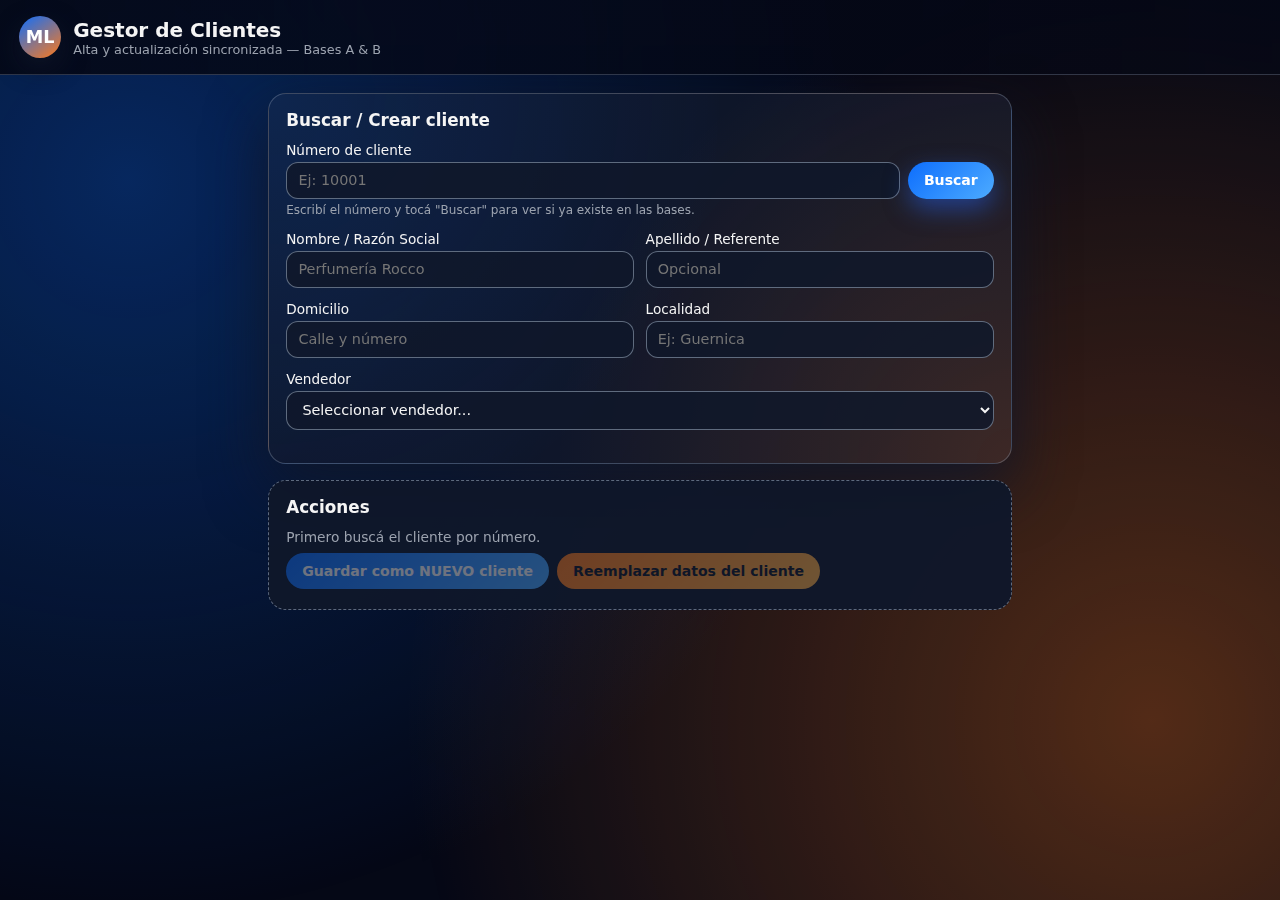
<file: index.html>
<!DOCTYPE html>
<html lang="es">
<head>
  <meta charset="UTF-8" />
  <title>Gestor de Clientes — ML</title>
  <meta name="viewport" content="width=device-width, initial-scale=1" />

  <link rel="manifest" href="manifest.json" />
  <link rel="stylesheet" href="style.css" />
  <meta name="theme-color" content="#0d6efd" />
</head>
<body>
  <div class="gradient-bg"></div>

  <header class="app-header">
    <div class="logo-circle">ML</div>
    <div class="title-block">
      <h1>Gestor de Clientes</h1>
      <p>Alta y actualización sincronizada — Bases A & B</p>
    </div>
  </header>

  <main class="app-main">
    <section class="card card-glass">
      <h2>Buscar / Crear cliente</h2>

      <div class="form-group">
        <label for="numeroInput">Número de cliente</label>
        <div class="row-inline">
          <input id="numeroInput" type="number" inputmode="numeric" placeholder="Ej: 10001" />
          <button id="btnBuscar" type="button" class="btn-primary bounce">
            Buscar
          </button>
        </div>
        <small class="help-text">Escribí el número y tocá "Buscar" para ver si ya existe en las bases.</small>
      </div>

      <div class="form-row-2">
        <div class="form-group">
          <label for="nombreInput">Nombre / Razón Social</label>
          <input id="nombreInput" type="text" placeholder="Perfumería Rocco" />
        </div>
        <div class="form-group">
          <label for="apellidoInput">Apellido / Referente</label>
          <input id="apellidoInput" type="text" placeholder="Opcional" />
        </div>
      </div>

      <div class="form-row-2">
        <div class="form-group">
          <label for="domicilioInput">Domicilio</label>
          <input id="domicilioInput" type="text" placeholder="Calle y número" />
        </div>
        <div class="form-group">
          <label for="localidadInput">Localidad</label>
          <input id="localidadInput" type="text" placeholder="Ej: Guernica" />
        </div>
      </div>

      <!-- 🔥 AGREGADO NUEVO: SELECTOR DE VENDEDOR -->
      <div class="form-group">
        <label for="vendedorSelect">Vendedor</label>
        <select id="vendedorSelect">
          <option value="">Seleccionar vendedor...</option>
          <option value="MARTIN">MARTIN</option>
          <option value="LUCAS">LUCAS</option>
          <option value="OTRO">OTRO</option>
        </select>
      </div>

      <!-- 🔥 AGREGADO NUEVO: CAMPO PARA OTRO VENDEDOR -->
      <div class="form-group hidden" id="vendedorOtroGroup">
        <label for="vendedorOtroInput">Nombre del vendedor</label>
        <input id="vendedorOtroInput" type="text" placeholder="Escribí el nombre" />
      </div>
      <!-- 🔥 FIN AGREGADO -->
    </section>

    <section id="infoActualSection" class="card card-contrast hidden">
      <h2>Cliente actual en las bases</h2>
      <div id="infoActual" class="info-actual"></div>
    </section>

    <section class="card card-actions">
      <h2>Acciones</h2>
      <p id="estadoTexto" class="estado-texto">Primero buscá el cliente por número.</p>

      <div class="button-row">
        <button id="btnGuardarNuevo" type="button" class="btn-primary bounce" disabled>
          Guardar como NUEVO cliente
        </button>
        <button id="btnReemplazar" type="button" class="btn-secondary bounce" disabled>
          Reemplazar datos del cliente
        </button>
      </div>
    </section>
  </main>

  <!-- Loading -->
  <div id="loadingOverlay" class="loading-overlay hidden">
    <div class="spinner"></div>
    <p>Sincronizando con la nube...</p>
  </div>

  <!-- Toast -->
  <div id="toast" class="toast hidden"></div>

  <!-- Confirm personalizado (ya lo tenés) -->
  <div id="confirmOverlay" class="modal-overlay hidden">
    <div class="modal-card">
      <h3 id="confirmTitle">Confirmación</h3>
      <p id="confirmMessage"></p>
      <div class="modal-buttons">
        <button id="confirmCancel" class="btn-cancel">Cancelar</button>
        <button id="confirmOk" class="btn-ok">Aceptar</button>
      </div>
    </div>
  </div>

  <script src="app.js"></script>
  <script>
    if ("serviceWorker" in navigator) {
      window.addEventListener("load", () => {
        navigator.serviceWorker.register("service-worker.js").catch(console.error);
      });
    }
  </script>
</body>
</html>
</file>
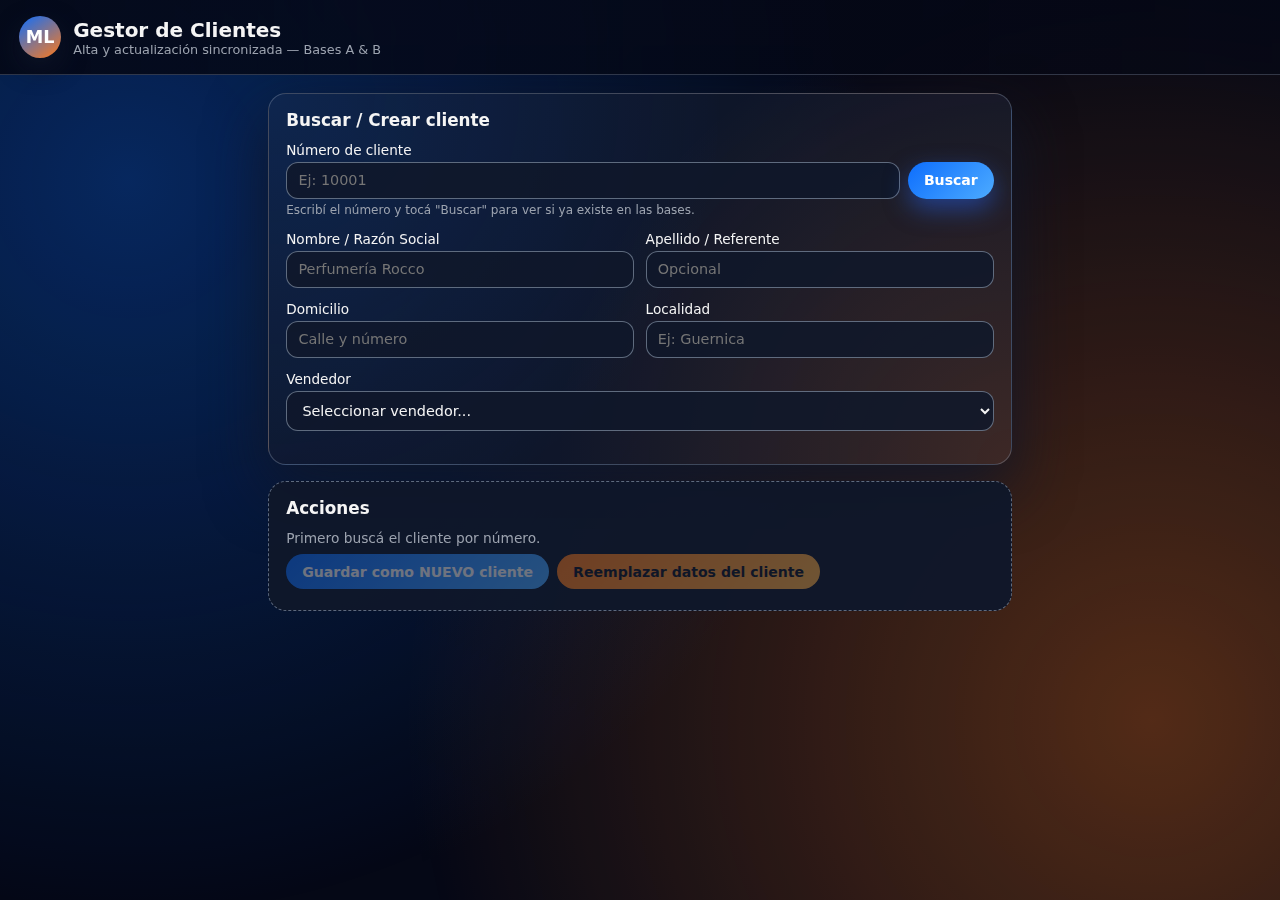
<file: index_v2.html>
<!DOCTYPE html>
<html lang="es">
<head>
  <meta charset="UTF-8" />
  <title>Gestor de Clientes — ML</title>
  <meta name="viewport" content="width=device-width, initial-scale=1" />
  <meta name="theme-color" content="#0d6efd" />

  <!-- AHORA TODO EL CSS ESTÁ AQUÍ PARA EVITAR PROBLEMAS DE CACHÉ -->
  <style>
    :root {
      --primary: #0d6efd;
      --primary-soft: #4dabff;
      --secondary: #ff7a1a;
      --bg: #050816;
      --card-bg: rgba(10, 18, 40, 0.92);
      --card-bg-contrast: rgba(255, 255, 255, 0.96);
      --text-main: #f5f5f5;
      --text-muted: #9ca3af;
      --border-soft: rgba(148, 163, 184, 0.35);
    }

    * {
      box-sizing: border-box;
      margin: 0;
      padding: 0;
      font-family: system-ui, -apple-system, BlinkMacSystemFont, "Segoe UI", sans-serif;
    }

    body {
      background: var(--bg);
      color: var(--text-main);
      min-height: 100vh;
      position: relative;
    }

    /* Fondo gradiente */
    .gradient-bg {
      position: fixed;
      inset: 0;
      background:
        radial-gradient(circle at 10% 20%, rgba(13, 110, 253, 0.35) 0, transparent 55%),
        radial-gradient(circle at 90% 80%, rgba(255, 122, 26, 0.35) 0, transparent 55%);
      opacity: 0.9;
      pointer-events: none;
      z-index: -1;
    }

    /* Header */
    .app-header {
      display: flex;
      align-items: center;
      gap: 0.75rem;
      padding: 1rem 1.2rem;
      position: sticky;
      top: 0;
      z-index: 10;
      backdrop-filter: blur(14px);
      background: linear-gradient(90deg, rgba(5, 8, 22, 0.9), rgba(5, 8, 22, 0.6));
      border-bottom: 1px solid rgba(148, 163, 184, 0.3);
    }

    .logo-circle {
      width: 42px;
      height: 42px;
      border-radius: 999px;
      display: flex;
      align-items: center;
      justify-content: center;
      background: linear-gradient(145deg, var(--primary), var(--secondary));
      font-weight: 700;
      font-size: 1.1rem;
      color: white;
      box-shadow: 0 10px 25px rgba(15, 23, 42, 0.7);
    }

    .title-block h1 {
      font-size: 1.25rem;
      line-height: 1.2;
    }

    .title-block p {
      font-size: 0.8rem;
      color: var(--text-muted);
    }

    /* Main */
    .app-main {
      padding: 1.1rem;
      max-width: 780px;
      margin: 0 auto 4rem;
    }

    /* Cards */
    .card {
      border-radius: 18px;
      padding: 1rem 1.1rem 1.3rem;
      margin-bottom: 1rem;
      position: relative;
      overflow: hidden;
    }

    .card-glass {
      background: radial-gradient(circle at top left, rgba(13, 110, 253, 0.16), transparent 55%),
                  radial-gradient(circle at bottom right, rgba(255, 122, 26, 0.18), transparent 55%),
                  rgba(15, 23, 42, 0.92);
      border: 1px solid var(--border-soft);
      box-shadow: 0 24px 60px rgba(15, 23, 42, 0.9);
    }

    .card-contrast {
      background: var(--card-bg-contrast);
      color: #111827;
      border: 1px solid rgba(156, 163, 175, 0.45);
    }

    .card-actions {
      background: rgba(15, 23, 42, 0.95);
      border: 1px dashed rgba(148, 163, 184, 0.6);
    }

    .card h2 {
      font-size: 1.05rem;
      margin-bottom: 0.75rem;
    }

    /* Forms */
    .form-group {
      margin-bottom: 0.8rem;
    }

    .form-group label {
      display: block;
      font-size: 0.85rem;
      margin-bottom: 0.25rem;
    }

    .form-group input {
      width: 100%;
      padding: 0.6rem 0.7rem;
      border-radius: 12px;
      border: 1px solid rgba(148, 163, 184, 0.6);
      background: rgba(15, 23, 42, 0.85);
      color: var(--text-main);
      font-size: 0.9rem;
      transition: border 0.15s ease, box-shadow 0.15s ease, transform 0.08s ease;
    }

    .card-contrast .form-group input {
      background: white;
      color: #111827;
    }

    .form-group input:focus {
      outline: none;
      border-color: var(--primary-soft);
      box-shadow: 0 0 0 1px rgba(59, 130, 246, 0.8);
      transform: translateY(-1px);
    }

    .help-text {
      font-size: 0.75rem;
      color: var(--text-muted);
      margin-top: 0.2rem;
    }

    .row-inline {
      display: flex;
      gap: 0.5rem;
    }

    .row-inline input {
      flex: 1;
    }

    .form-row-2 {
      display: flex;
      gap: 0.7rem;
      flex-wrap: wrap;
    }

    .form-row-2 .form-group {
      flex: 1;
    }

    /* Buttons */
    button {
      border: none;
      border-radius: 999px;
      padding: 0.6rem 1rem;
      font-size: 0.88rem;
      cursor: pointer;
      font-weight: 600;
      display: inline-flex;
      align-items: center;
      justify-content: center;
      gap: 0.25rem;
      transition: transform 0.12s ease, box-shadow 0.12s ease, opacity 0.15s ease;
    }

    button:disabled {
      opacity: 0.4;
      cursor: default;
      box-shadow: none;
    }

    .btn-primary {
      background: linear-gradient(135deg, var(--primary), var(--primary-soft));
      color: white;
      box-shadow: 0 10px 25px rgba(37, 99, 235, 0.5);
    }

    .btn-secondary {
      background: linear-gradient(135deg, var(--secondary), #ffb347);
      color: #111827;
      box-shadow: 0 10px 25px rgba(234, 88, 12, 0.4);
    }

    button:active {
      transform: translateY(1px) scale(0.97);
      box-shadow: none;
    }

    /* Rebote suave */
    .bounce {
      animation: float-in 0.4s ease-out;
    }

    @keyframes float-in {
      from {
        opacity: 0;
        transform: translateY(6px) scale(0.98);
      }
      to {
        opacity: 1;
        transform: translateY(0) scale(1);
      }
    }

    /* Acción group */
    .button-row {
      display: flex;
      flex-direction: column;
      gap: 0.5rem;
      margin-top: 0.5rem;
    }

    @media (min-width: 520px) {
      .button-row {
        flex-direction: row;
      }
    }

    /* Info actual */
    .info-actual p {
      font-size: 0.86rem;
      margin-bottom: 0.2rem;
    }

    .info-actual span {
      font-weight: 600;
      color: var(--primary);
    }

    .card-contrast .info-actual span {
      color: #1d4ed8;
    }

    .estado-texto {
      font-size: 0.86rem;
      color: var(--text-muted);
    }

    /* Toast */
    .toast {
      position: fixed;
      left: 50%;
      bottom: 1.5rem;
      transform: translateX(-50%);
      padding: 0.7rem 1.2rem;
      border-radius: 999px;
      font-size: 0.85rem;
      z-index: 9999;
      color: #fff;
      background: #111827;
      box-shadow: 0 12px 30px rgba(0, 0, 0, 0.65);
    }

    .toast-info {
      background: var(--primary);
    }

    .toast-success {
      background: #16a34a;
    }

    .toast-warn {
      background: #f97316;
    }

    .toast-error {
      background: #dc2626;
    }

    .hidden {
      display: none !important;
    }

    /* Loading overlay */
    .loading-overlay {
      position: fixed;
      inset: 0;
      background: rgba(15, 23, 42, 0.8);
      backdrop-filter: blur(4px);
      display: flex;
      flex-direction: column;
      align-items: center;
      justify-content: center;
      z-index: 999;
      color: #e5e7eb;
    }

    .spinner {
      width: 46px;
      height: 46px;
      border-radius: 999px;
      border: 3px solid rgba(148, 163, 184, 0.4);
      border-top-color: var(--secondary);
      border-right-color: var(--primary);
      animation: spin 0.9s linear infinite;
      margin-bottom: 0.75rem;
    }

    @keyframes spin {
      to {
        transform: rotate(360deg);
      }
    }

    .loading-overlay p {
      font-size: 0.9rem;
      color: #e5e7eb;
    }

    /* Pequeños ajustes responsivos */
    @media (max-width: 480px) {
      .title-block h1 {
        font-size: 1.1rem;
      }
    }

    /* ===== Modal Confirm ===== */

    .modal-overlay {
      position: fixed;
      inset: 0;
      background: rgba(0,0,0,0.55);
      backdrop-filter: blur(4px);
      display: flex;
      align-items: center;
      justify-content: center;
      z-index: 99999;
      animation: fadeIn 0.25s ease-out;
    }

    .modal-card {
      width: 90%;
      max-width: 380px;
      background: #111827;
      color: #f1f5f9;
      padding: 1.5rem;
      border-radius: 18px;
      box-shadow: 0 12px 40px rgba(0,0,0,0.6);
      animation: popIn 0.25s ease-out;
    }

    .modal-card h3 {
      margin-top: 0;
      margin-bottom: 0.7rem;
      font-size: 1.15rem;
      color: var(--primary-soft);
    }

    .modal-buttons {
      display: flex;
      justify-content: flex-end;
      gap: 0.6rem;
      margin-top: 1.3rem;
    }

    .btn-cancel {
      padding: 0.55rem 1.1rem;
      border-radius: 999px;
      background: #374151;
      color: #e5e7eb;
      font-size: 0.85rem;
    }

    .btn-ok {
      padding: 0.55rem 1.1rem;
      border-radius: 999px;
      background: var(--secondary);
      color: #111827;
      font-weight: 600;
      font-size: 0.85rem;
    }

    @keyframes popIn {
      from {
        opacity: 0;
        transform: scale(0.9) translateY(10px);
      }
      to {
        opacity: 1;
        transform: scale(1) translateY(0);
      }
    }

    @keyframes fadeIn {
      from { opacity: 0 }
      to { opacity: 1 }
    }

    /* ESTILOS CLAVE PARA EL SELECTOR Y EL INPUT DE VENDEDOR */
    #vendedorSelect, #vendedorOtroInput {
      width: 100%;
      padding: 0.6rem 0.7rem;
      border-radius: 12px;
      border: 1px solid rgba(148, 163, 184, 0.6);
      background: rgba(15, 23, 42, 0.85);
      color: var(--text-main);
      font-size: 0.9rem;
      /* Asegura que no se comprima */
      height: auto; 
      min-height: 40px; 
    }

    .card-contrast #vendedorSelect,
    .card-contrast #vendedorOtroInput {
      background: white;
      color: #111827;
    }

    /* ESTILO DE FOCUS */
    #vendedorSelect:focus,
    #vendedorOtroInput:focus {
      outline: none;
      border-color: var(--primary-soft);
      box-shadow: 0 0 0 1px rgba(59, 130, 246, 0.8);
      transform: translateY(-1px);
    }
  </style>
</head>
<body>
  <div class="gradient-bg"></div>

  <header class="app-header">
    <div class="logo-circle">ML</div>
    <div class="title-block">
      <h1>Gestor de Clientes</h1>
      <p>Alta y actualización sincronizada — Bases A & B</p>
    </div>
  </header>

  <main class="app-main">
    <section class="card card-glass">
      <h2>Buscar / Crear cliente</h2>

      <div class="form-group">
        <label for="numeroInput">Número de cliente</label>
        <div class="row-inline">
          <input id="numeroInput" type="number" inputmode="numeric" placeholder="Ej: 10001" />
          <button id="btnBuscar" type="button" class="btn-primary bounce">
            Buscar
          </button>
        </div>
        <small class="help-text">Escribí el número y tocá "Buscar" para ver si ya existe en las bases.</small>
      </div>

      <div class="form-row-2">
        <div class="form-group">
          <label for="nombreInput">Nombre / Razón Social</label>
          <input id="nombreInput" type="text" placeholder="Perfumería Rocco" />
        </div>
        <div class="form-group">
          <label for="apellidoInput">Apellido / Referente</label>
          <input id="apellidoInput" type="text" placeholder="Opcional" />
        </div>
      </div>

      <div class="form-row-2">
        <div class="form-group">
          <label for="domicilioInput">Domicilio</label>
          <input id="domicilioInput" type="text" placeholder="Calle y número" />
        </div>
        <div class="form-group">
          <label for="localidadInput">Localidad</label>
          <input id="localidadInput" type="text" placeholder="Ej: Guernica" />
        </div>
      </div>

      <!-- 🔥 AQUÍ ESTÁ EL SELECTOR QUE DEBE SER VISIBLE 🔥 -->
      <div class="form-group">
        <label for="vendedorSelect">Vendedor</label>
        <select id="vendedorSelect">
          <option value="">Seleccionar vendedor...</option>
          <option value="MARTIN">MARTIN</option>
          <option value="LUCAS">LUCAS</option>
          <option value="OTRO">OTRO</option>
        </select>
      </div>

      <!-- 🔥 CAMPO PARA OTRO VENDEDOR (OCULTO POR DEFECTO) 🔥 -->
      <div class="form-group hidden" id="vendedorOtroGroup">
        <label for="vendedorOtroInput">Nombre del vendedor</label>
        <input id="vendedorOtroInput" type="text" placeholder="Escribí el nombre" />
      </div>
      <!-- FIN AGREGADO -->
    </section>

    <section id="infoActualSection" class="card card-contrast hidden">
      <h2>Cliente actual en las bases</h2>
      <div id="infoActual" class="info-actual"></div>
    </section>

    <section class="card card-actions">
      <h2>Acciones</h2>
      <p id="estadoTexto" class="estado-texto">Primero buscá el cliente por número.</p>

      <div class="button-row">
        <button id="btnGuardarNuevo" type="button" class="btn-primary bounce" disabled>
          Guardar como NUEVO cliente
        </button>
        <button id="btnReemplazar" type="button" class="btn-secondary bounce" disabled>
          Reemplazar datos del cliente
        </button>
      </div>
    </section>
  </main>

  <!-- Loading -->
  <div id="loadingOverlay" class="loading-overlay hidden">
    <div class="spinner"></div>
    <p>Sincronizando con la nube...</p>
  </div>

  <!-- Toast -->
  <div id="toast" class="toast hidden"></div>

  <!-- Confirm personalizado -->
  <div id="confirmOverlay" class="modal-overlay hidden">
    <div class="modal-card">
      <h3 id="confirmTitle">Confirmación</h3>
      <p id="confirmMessage"></p>
      <div class="modal-buttons">
        <button id="confirmCancel" class="btn-cancel">Cancelar</button>
        <button id="confirmOk" class="btn-ok">Aceptar</button>
      </div>
    </div>
  </div>

  <!-- AHORA TODO EL JS ESTÁ AQUÍ PARA EVITAR PROBLEMAS DE CACHÉ -->
  <script>
    /* === CONFIG GENERAL === */
    const API_URL = "https://jolly-dust-2d7a.santamariapablodaniel.workers.dev/";

    let clienteActual = null;

    document.addEventListener("DOMContentLoaded", () => {
      const numeroInput = document.getElementById("numeroInput");
      const btnBuscar = document.getElementById("btnBuscar");
      const btnGuardarNuevo = document.getElementById("btnGuardarNuevo");
      const btnReemplazar = document.getElementById("btnReemplazar");

      // === LÓGICA AGREGADA: mostrar campo OTRO vendedor ===
      const vendedorSelect = document.getElementById("vendedorSelect");
      const vendedorOtroGroup = document.getElementById("vendedorOtroGroup");

      if (vendedorSelect && vendedorOtroGroup) {
        vendedorSelect.addEventListener("change", () => {
          const sel = vendedorSelect.value;
          
          if (sel === "OTRO") {
            vendedorOtroGroup.classList.remove("hidden");
          } else {
            vendedorOtroGroup.classList.add("hidden");
            document.getElementById("vendedorOtroInput").value = ""; // Limpiar si cambia
          }
        });
      }


      btnBuscar.addEventListener("click", buscarCliente);
      numeroInput.addEventListener("keyup", (e) => {
        if (e.key === "Enter") buscarCliente();
      });

      btnGuardarNuevo.addEventListener("click", () => guardarCliente("nuevo"));
      btnReemplazar.addEventListener("click", () => guardarCliente("reemplazo"));
    });

    /* === UI Helpers === */
    function showToast(msg, type = "info") {
      const toast = document.getElementById("toast");
      toast.textContent = msg;
      // Remueve clases previas antes de añadir la nueva
      toast.className = `toast toast-${type}`;
      setTimeout(() => {
        toast.className = "toast hidden";
      }, 4000);
    }

    function setEstado(texto) {
      document.getElementById("estadoTexto").textContent = texto;
    }

    function limpiarInfoActual() {
      clienteActual = null;
      const infoSection = document.getElementById("infoActualSection");
      const infoDiv = document.getElementById("infoActual");

      infoDiv.innerHTML = "";
      infoSection.classList.add("hidden");

      document.getElementById("btnGuardarNuevo").disabled = false;
      document.getElementById("btnReemplazar").disabled = true;
    }

    function toggleLoading(show) {
      const overlay = document.getElementById("loadingOverlay");
      if (show) overlay.classList.remove("hidden");
      else overlay.classList.add("hidden");
    }

    // Función auxiliar para esperar
    function sleep(ms) {
        return new Promise(resolve => setTimeout(resolve, ms));
    }

    /* === Llamada genérica a la API (via Worker) === */
    // Se añade lógica de reintento con Retroceso Exponencial para manejar el error 429
    async function apiPost(payload, maxRetries = 3) {
      let attempt = 0;
      while (attempt < maxRetries) {
        attempt++;
        
        try {
            const resp = await fetch(API_URL, {
                method: "POST",
                headers: { "Content-Type": "application/json" },
                body: JSON.stringify(payload),
            });

            if (resp.ok) {
                return await resp.json();
            }

            // Manejar error 429 (Demasiadas Solicitudes)
            if (resp.status === 429 && attempt < maxRetries) {
                // Retroceso exponencial con "jitter" (tiempo aleatorio): 2^intento * 1000ms + random(0-1000ms)
                const delay = Math.pow(2, attempt) * 1000 + (Math.random() * 1000);
                console.warn(`[API] Solicitudes excesivas (429). Reintentando en ${Math.round(delay / 1000)}s... Intento ${attempt}/${maxRetries}`);
                await sleep(delay);
                continue; // Reintentar el bucle
            }

            // Manejar otros errores HTTP o 429 después del máximo de reintentos
            throw new Error("Error HTTP: " + resp.status);
            
        } catch (error) {
            // Manejar errores de red (ej. failed to fetch)
            if (attempt < maxRetries) {
                const delay = Math.pow(2, attempt) * 1000 + (Math.random() * 1000);
                console.warn(`[API] Error de red. Reintentando en ${Math.round(delay / 1000)}s... Intento ${attempt}/${maxRetries}`);
                await sleep(delay);
                continue; // Reintentar el bucle
            }
            throw error; // Relanzar el error si es el último intento
        }
      }
    }

    /* === Buscar cliente por número === */
    async function buscarCliente() {
      const numero = document.getElementById("numeroInput").value.trim();

      if (!numero) {
        showToast("Ingresá un número de cliente", "warn");
        return;
      }

      setEstado("Buscando cliente...");
      limpiarInfoActual();
      toggleLoading(true);

      try {
        const data = await apiPost({
          action: "getCliente",
          numero,
        });

        toggleLoading(false);

        if (!data.ok) {
          showToast(data.error || "Error en la búsqueda", "error");
          setEstado("Error al buscar el cliente.");
          return;
        }

        if (!data.found) {
          setEstado("Cliente no encontrado. Podés guardarlo como nuevo.");
          document.getElementById("btnGuardarNuevo").disabled = false;
          document.getElementById("btnReemplazar").disabled = true;
          showToast("Número libre. Es un cliente nuevo.", "info");
          return;
        }

        clienteActual = data.cliente;
        mostrarClienteActual(clienteActual);

        document.getElementById("nombreInput").value = clienteActual.nombre || "";
        document.getElementById("apellidoInput").value = clienteActual.apellido || "";
        document.getElementById("domicilioInput").value = clienteActual.domicilio || "";
        document.getElementById("localidadInput").value = clienteActual.localidad || "";
        
        // Actualiza el selector de vendedor si el cliente ya lo tiene
        const vendedorExistente = clienteActual.vendedor || "";
        const vendedorSelect = document.getElementById("vendedorSelect");
        const vendedorOtroGroup = document.getElementById("vendedorOtroGroup");
        const vendedorOtroInput = document.getElementById("vendedorOtroInput");

        if (["MARTIN", "LUCAS", "OTRO"].includes(vendedorExistente)) {
            vendedorSelect.value = vendedorExistente;
            vendedorOtroGroup.classList.add("hidden");
            vendedorOtroInput.value = "";
        } else if (vendedorExistente) {
            // El vendedor no está en la lista predefinida
            vendedorSelect.value = "OTRO";
            vendedorOtroGroup.classList.remove("hidden");
            vendedorOtroInput.value = vendedorExistente;
        } else {
            // No tiene vendedor
            vendedorSelect.value = "";
            vendedorOtroGroup.classList.add("hidden");
            vendedorOtroInput.value = "";
        }


        document.getElementById("btnGuardarNuevo").disabled = true;
        document.getElementById("btnReemplazar").disabled = false;

        setEstado("El número ya existe. Podés actualizarlo.");
        showToast("Cliente encontrado.", "success");

      } catch (err) {
        console.error(err);
        toggleLoading(false);
        showToast("Error al conectar con el servidor", "error");
        setEstado("Error de conexión con la API.");
      }
    }

    function mostrarClienteActual(cli) {
      const infoSection = document.getElementById("infoActualSection");
      const infoDiv = document.getElementById("infoActual");
      
      // Agregado: Muestra también el vendedor actual si existe
      const vendedorHtml = cli.vendedor ? `<p><span>Vendedor:</span> ${cli.vendedor}</p>` : '';

      infoDiv.innerHTML = `
        <p><span>Número:</span> ${cli.numero}</p>
        <p><span>Nombre:</span> ${cli.nombre}</p>
        <p><span>Apellido:</span> ${cli.apellido}</p>
        <p><span>Domicilio:</span> ${cli.domicilio}</p>
        <p><span>Localidad:</span> ${cli.localidad}</p>
        ${vendedorHtml}
      `;

      infoSection.classList.remove("hidden");
    }

    /* === Guardar cliente (nuevo o reemplazo) === */
    async function guardarCliente(modo) {
      const numero = document.getElementById("numeroInput").value.trim();
      const nombre = document.getElementById("nombreInput").value.trim();
      const apellido = document.getElementById("apellidoInput").value.trim();
      const domicilio = document.getElementById("domicilioInput").value.trim();
      const localidad = document.getElementById("localidadInput").value.trim();

      const vendedorSel = document.getElementById("vendedorSelect").value;
      const vendedorOtro = document.getElementById("vendedorOtroInput").value.trim();

      // === VALIDACIÓN VENDEDOR ===
      let vendedor = "";
      if (vendedorSel === "OTRO") vendedor = vendedorOtro;
      else vendedor = vendedorSel;

      if (!vendedor) {
        showToast("Seleccioná un vendedor", "warn");
        return;
      }

      if (!numero || !nombre || !domicilio || !localidad) {
        showToast("Número, nombre, domicilio y localidad son obligatorios", "warn");
        return;
      }

      let mensajeConfirm = "";

      if (modo === "nuevo") {
        mensajeConfirm =
          `Se va a CREAR el cliente ${numero}.\n\n` +
          `Nombre: ${nombre}\n` +
          `Domicilio: ${domicilio}\n` +
          `Localidad: ${localidad}\n` +
          `Vendedor: ${vendedor}\n\n` +
          `¿Confirmás?`;
      } else {
        let viejo = "";
        if (clienteActual) {
          viejo =
            `ACTUAL:\n` +
            `Nombre: ${clienteActual.nombre}\n` +
            `Domicilio: ${clienteActual.domicilio}\n` +
            `Localidad: ${clienteActual.localidad}\n` +
            `Vendedor: ${clienteActual.vendedor || 'N/A'}\n\n`; // Muestra vendedor viejo
        }

        const nuevo =
          `NUEVO:\n` +
          `Nombre: ${nombre}\n` +
          `Domicilio: ${domicilio}\n` +
          `Localidad: ${localidad}\n` +
          `Vendedor: ${vendedor}\n\n`;

        mensajeConfirm =
          `Se van a REEMPLAZAR los datos del cliente ${numero}.\n\n` +
          viejo +
          nuevo +
          `¿Confirmás?`;
      }

      const ok = await customConfirm("Confirmar acción", mensajeConfirm);
      if (!ok) return;

      setEstado("Guardando cambios...");
      toggleLoading(true);

      try {
        const data = await apiPost({
          action: "guardarCliente",
          modo,
          numero,
          nombre,
          apellido,
          domicilio,
          localidad,
          vendedor // <=== ENVÍO DEL VENDEDOR NUEVO
        });

        toggleLoading(false);

        if (!data.ok) {
          showToast(data.error || "Error al guardar", "error");
          setEstado("Hubo un problema al guardar.");
          return;
        }

        showToast(data.message || "Cliente guardado correctamente", "success");
        setEstado(
          modo === "nuevo"
            ? "Cliente creado en ambas bases."
            : "Cliente actualizado en ambas bases."
        );

        // Volver a buscar para actualizar la UI con los nuevos datos
        buscarCliente();

      } catch (err) {
        console.error(err);
        toggleLoading(false);
        showToast("Error de conexión al guardar", "error");
        setEstado("Error de conexión con la API.");
      }
    }

    /* =========================================================
      Confirm personalizado — Devuelve Promesa (true / false)
      ========================================================= */
    function customConfirm(titulo, mensaje) {
      return new Promise((resolve) => {
        const overlay = document.getElementById("confirmOverlay");
        const msgBox = document.getElementById("confirmMessage");
        const titleBox = document.getElementById("confirmTitle");

        titleBox.textContent = titulo;
        msgBox.textContent = mensaje;
        overlay.classList.remove("hidden");

        const okBtn = document.getElementById("confirmOk");
        const cancelBtn = document.getElementById("confirmCancel");

        function close(result) {
          overlay.classList.add("hidden");
          okBtn.removeEventListener("click", okHandler);
          cancelBtn.removeEventListener("click", cancelHandler);
          resolve(result);
        }

        function okHandler() { close(true); }
        function cancelHandler() { close(false); }

        okBtn.addEventListener("click", okHandler);
        cancelBtn.addEventListener("click", cancelHandler);

        overlay.addEventListener("click", (e) => {
          if (e.target === overlay) close(false);
        });

        document.addEventListener("keydown", function escHandler(ev) {
          if (ev.key === "Escape") {
            document.removeEventListener("keydown", escHandler);
            close(false);
          }
        });
      });
    }
  </script>
</body>
</html>
</file>
<file: style.css>
:root {
  --primary: #0d6efd;
  --primary-soft: #4dabff;
  --secondary: #ff7a1a;
  --bg: #050816;
  --card-bg: rgba(10, 18, 40, 0.92);
  --card-bg-contrast: rgba(255, 255, 255, 0.96);
  --text-main: #f5f5f5;
  --text-muted: #9ca3af;
  --border-soft: rgba(148, 163, 184, 0.35);
}

* {
  box-sizing: border-box;
  margin: 0;
  padding: 0;
  font-family: system-ui, -apple-system, BlinkMacSystemFont, "Segoe UI", sans-serif;
}

body {
  background: var(--bg);
  color: var(--text-main);
  min-height: 100vh;
  position: relative;
}

/* Fondo gradiente */
.gradient-bg {
  position: fixed;
  inset: 0;
  background:
    radial-gradient(circle at 10% 20%, rgba(13, 110, 253, 0.35) 0, transparent 55%),
    radial-gradient(circle at 90% 80%, rgba(255, 122, 26, 0.35) 0, transparent 55%);
  opacity: 0.9;
  pointer-events: none;
  z-index: -1;
}

/* Header */
.app-header {
  display: flex;
  align-items: center;
  gap: 0.75rem;
  padding: 1rem 1.2rem;
  position: sticky;
  top: 0;
  z-index: 10;
  backdrop-filter: blur(14px);
  background: linear-gradient(90deg, rgba(5, 8, 22, 0.9), rgba(5, 8, 22, 0.6));
  border-bottom: 1px solid rgba(148, 163, 184, 0.3);
}

.logo-circle {
  width: 42px;
  height: 42px;
  border-radius: 999px;
  display: flex;
  align-items: center;
  justify-content: center;
  background: linear-gradient(145deg, var(--primary), var(--secondary));
  font-weight: 700;
  font-size: 1.1rem;
  color: white;
  box-shadow: 0 10px 25px rgba(15, 23, 42, 0.7);
}

.title-block h1 {
  font-size: 1.25rem;
  line-height: 1.2;
}

.title-block p {
  font-size: 0.8rem;
  color: var(--text-muted);
}

/* Main */
.app-main {
  padding: 1.1rem;
  max-width: 780px;
  margin: 0 auto 4rem;
}

/* Cards */
.card {
  border-radius: 18px;
  padding: 1rem 1.1rem 1.3rem;
  margin-bottom: 1rem;
  position: relative;
  overflow: hidden;
}

.card-glass {
  background: radial-gradient(circle at top left, rgba(13, 110, 253, 0.16), transparent 55%),
              radial-gradient(circle at bottom right, rgba(255, 122, 26, 0.18), transparent 55%),
              rgba(15, 23, 42, 0.92);
  border: 1px solid var(--border-soft);
  box-shadow: 0 24px 60px rgba(15, 23, 42, 0.9);
}

.card-contrast {
  background: var(--card-bg-contrast);
  color: #111827;
  border: 1px solid rgba(156, 163, 175, 0.45);
}

.card-actions {
  background: rgba(15, 23, 42, 0.95);
  border: 1px dashed rgba(148, 163, 184, 0.6);
}

.card h2 {
  font-size: 1.05rem;
  margin-bottom: 0.75rem;
}

/* Forms */
.form-group {
  margin-bottom: 0.8rem;
}

.form-group label {
  display: block;
  font-size: 0.85rem;
  margin-bottom: 0.25rem;
}

.form-group input {
  width: 100%;
  padding: 0.6rem 0.7rem;
  border-radius: 12px;
  border: 1px solid rgba(148, 163, 184, 0.6);
  background: rgba(15, 23, 42, 0.85);
  color: var(--text-main);
  font-size: 0.9rem;
  transition: border 0.15s ease, box-shadow 0.15s ease, transform 0.08s ease;
}

.card-contrast .form-group input {
  background: white;
  color: #111827;
}

.form-group input:focus {
  outline: none;
  border-color: var(--primary-soft);
  box-shadow: 0 0 0 1px rgba(59, 130, 246, 0.8);
  transform: translateY(-1px);
}

.help-text {
  font-size: 0.75rem;
  color: var(--text-muted);
  margin-top: 0.2rem;
}

.row-inline {
  display: flex;
  gap: 0.5rem;
}

.row-inline input {
  flex: 1;
}

.form-row-2 {
  display: flex;
  gap: 0.7rem;
  flex-wrap: wrap;
}

.form-row-2 .form-group {
  flex: 1;
}

/* Buttons */
button {
  border: none;
  border-radius: 999px;
  padding: 0.6rem 1rem;
  font-size: 0.88rem;
  cursor: pointer;
  font-weight: 600;
  display: inline-flex;
  align-items: center;
  justify-content: center;
  gap: 0.25rem;
  transition: transform 0.12s ease, box-shadow 0.12s ease, opacity 0.15s ease;
}

button:disabled {
  opacity: 0.4;
  cursor: default;
  box-shadow: none;
}

.btn-primary {
  background: linear-gradient(135deg, var(--primary), var(--primary-soft));
  color: white;
  box-shadow: 0 10px 25px rgba(37, 99, 235, 0.5);
}

.btn-secondary {
  background: linear-gradient(135deg, var(--secondary), #ffb347);
  color: #111827;
  box-shadow: 0 10px 25px rgba(234, 88, 12, 0.4);
}

button:active {
  transform: translateY(1px) scale(0.97);
  box-shadow: none;
}

/* Rebote suave */
.bounce {
  animation: float-in 0.4s ease-out;
}

@keyframes float-in {
  from {
    opacity: 0;
    transform: translateY(6px) scale(0.98);
  }
  to {
    opacity: 1;
    transform: translateY(0) scale(1);
  }
}

/* Acción group */
.button-row {
  display: flex;
  flex-direction: column;
  gap: 0.5rem;
  margin-top: 0.5rem;
}

@media (min-width: 520px) {
  .button-row {
    flex-direction: row;
  }
}

/* Info actual */
.info-actual p {
  font-size: 0.86rem;
  margin-bottom: 0.2rem;
}

.info-actual span {
  font-weight: 600;
  color: var(--primary);
}

.card-contrast .info-actual span {
  color: #1d4ed8;
}

.estado-texto {
  font-size: 0.86rem;
  color: var(--text-muted);
}

/* Toast */
.toast {
  position: fixed;
  left: 50%;
  bottom: 1.5rem;
  transform: translateX(-50%);
  padding: 0.7rem 1.2rem;
  border-radius: 999px;
  font-size: 0.85rem;
  z-index: 9999;
  color: #fff;
  background: #111827;
  box-shadow: 0 12px 30px rgba(0, 0, 0, 0.65);
}

.toast-info {
  background: var(--primary);
}

.toast-success {
  background: #16a34a;
}

.toast-warn {
  background: #f97316;
}

.toast-error {
  background: #dc2626;
}

.hidden {
  display: none !important;
}

/* Loading overlay */
.loading-overlay {
  position: fixed;
  inset: 0;
  background: rgba(15, 23, 42, 0.8);
  backdrop-filter: blur(4px);
  display: flex;
  flex-direction: column;
  align-items: center;
  justify-content: center;
  z-index: 999;
  color: #e5e7eb;
}

.spinner {
  width: 46px;
  height: 46px;
  border-radius: 999px;
  border: 3px solid rgba(148, 163, 184, 0.4);
  border-top-color: var(--secondary);
  border-right-color: var(--primary);
  animation: spin 0.9s linear infinite;
  margin-bottom: 0.75rem;
}

@keyframes spin {
  to {
    transform: rotate(360deg);
  }
}

.loading-overlay p {
  font-size: 0.9rem;
  color: #e5e7eb;
}

/* Pequeños ajustes responsivos */
@media (max-width: 480px) {
  .title-block h1 {
    font-size: 1.1rem;
  }
}

/* ===== Modal Confirm ===== */

.modal-overlay {
  position: fixed;
  inset: 0;
  background: rgba(0,0,0,0.55);
  backdrop-filter: blur(4px);
  display: flex;
  align-items: center;
  justify-content: center;
  z-index: 99999;
  animation: fadeIn 0.25s ease-out;
}

.modal-card {
  width: 90%;
  max-width: 380px;
  background: #111827;
  color: #f1f5f9;
  padding: 1.5rem;
  border-radius: 18px;
  box-shadow: 0 12px 40px rgba(0,0,0,0.6);
  animation: popIn 0.25s ease-out;
}

.modal-card h3 {
  margin-top: 0;
  margin-bottom: 0.7rem;
  font-size: 1.15rem;
  color: var(--primary-soft);
}

.modal-buttons {
  display: flex;
  justify-content: flex-end;
  gap: 0.6rem;
  margin-top: 1.3rem;
}

.btn-cancel {
  padding: 0.55rem 1.1rem;
  border-radius: 999px;
  background: #374151;
  color: #e5e7eb;
  font-size: 0.85rem;
}

.btn-ok {
  padding: 0.55rem 1.1rem;
  border-radius: 999px;
  background: var(--secondary);
  color: #111827;
  font-weight: 600;
  font-size: 0.85rem;
}

@keyframes popIn {
  from {
    opacity: 0;
    transform: scale(0.9) translateY(10px);
  }
  to {
    opacity: 1;
    transform: scale(1) translateY(0);
  }
}

@keyframes fadeIn {
  from { opacity: 0 }
  to { opacity: 1 }
}

#vendedorSelect, #vendedorOtroInput {
  width: 100%;
  padding: 0.6rem 0.7rem;
  border-radius: 12px;
  border: 1px solid rgba(148, 163, 184, 0.6);
  background: rgba(15, 23, 42, 0.85);
  color: var(--text-main);
  font-size: 0.9rem;
}

.card-contrast #vendedorSelect,
.card-contrast #vendedorOtroInput {
  background: white;
  color: #111827;
}
</file>
